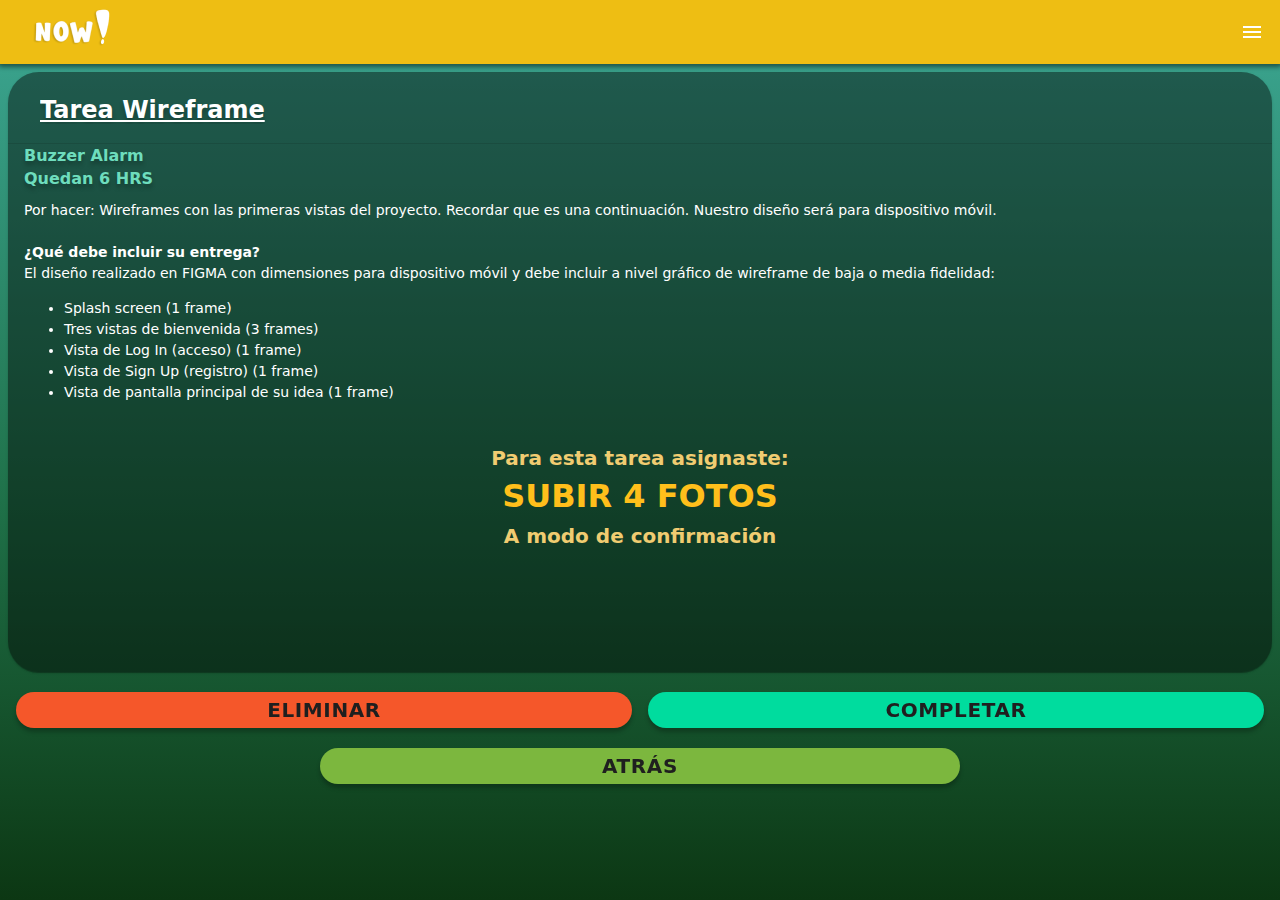
<file: index.html>
<!doctype html>
<html>
<head>
<meta charset="utf-8">
<meta name="viewport" content="width=device-width, initial-scale=1.0">
<title>Framework7</title>
<link href="css/framework7.bundle.min.css" rel="stylesheet">
<link href="https://fonts.googleapis.com/icon?family=Material+Icons" rel="stylesheet">
<link href="css/style.css" rel="stylesheet">

</head>

<body>
	
	<div id="app">
		
		<section id="nav-panel" class="panel panel-right panel-cover">
			
			<div class="block">
				
				<div class="row">
					<article class="col-40">
						<img src="img/user 1.png" alt="" class="img-fluid user1">
				
					</article>
					
					<article class="col-60">
						<h4 class="nombre">Arturo Morgan</h4>
	
					</article>
				</div>
			</div><!--block-->
			
			
			<div class="list media-list no-margin-top">
			  <ul>
				<li>
				  <a href="/perfil/" class="item-link item-content">
					<div class="item-media"><span class="material-icons">account_circle</span></div>
					  
					<div class="item-inner">
					  <div class="item-title">Perfil</div>
					</div>
				  </a>
				</li>
				  <br>
				   <br>
				  
				  
				 <li>
				  <a href="/tareas/" class="item-link item-content">
					<div class="item-media"><span class="material-icons">description</span></div>
					<div class="item-inner">
					  <div class="item-title">Tareas</div>
					</div>
				  </a>
				</li>
				  
				  <br>
				  <br>
				  
				  
				 <li>
				  <a href="/ajustes/" class="item-link item-content">
					<div class="item-media"><span class="material-icons">settings</span></div>
					<div class="item-inner">
					  <div class="item-title">Ajustes</div>
					</div>
				  </a>
				</li>
				  
				  <br>
				  <br>
				  
				  
				 <li>
				  <a href="/aboutus/" class="item-link item-content">
					<div class="item-media"><span class="material-icons">info</span></div>
					<div class="item-inner">
					  <div class="item-title">About Us</div>
					</div>
				  </a>
				</li>
				  
			  </ul>
			</div>
		</section>
			
		
		<div class="view view-main view-init">
        
			<section data-name="home" class="page">

			  <!-- Top Navbar -->
			  <nav class="navbar">
				<div class="navbar-bg"></div>
				<div class="navbar-inner">
				  	<div class="title"><img src="img/nombre 1.png" alt="now"></div>
					<div class="right">
						<a href="#" id="menu" class="link panel-open" data-panel="right">
							<i class="material-icons menu">menu</i>
						</a>
					</div>
				</div>
			  </nav>

				
				
				

			  <section class="page-content">
				  
<div class="card">	
	
<div class="card-header"><h2 class="block-title"><u>Tarea Wireframe</u></h2></div>	
	
 <div class="card-content">				  
				  <h3 class="block-header">
					  Buzzer Alarm<br>
					  Quedan 6 HRS</h3>
				  <div class="block instrucciones">
					<p>Por hacer: Wireframes con las primeras vistas del proyecto. Recordar que es una continuación.
					Nuestro diseño será para dispositivo móvil.
<br>
<br>
					<strong >¿Qué debe incluir su entrega?</strong><br>
					El diseño realizado en FIGMA con dimensiones para dispositivo móvil y debe incluir a nivel gráfico de wireframe de baja o media fidelidad:
					  <ul>
					<li>Splash screen (1 frame)</li>
					  
					<li>Tres vistas de bienvenida (3 frames)</li>
					  
					<li>Vista de Log In (acceso) (1 frame)</li>
					  
					<li>Vista de Sign Up (registro) (1 frame)</li>
					  
					<li>Vista de pantalla principal de su idea (1 frame)</li>
					</ul>	
						  </p>
					  
				  </div>
				  
				 <div class="block condiciones">
				  	
					<h4>Para esta tarea asignaste:</h4>
					<h5>SUBIR 4 FOTOS</h5>
					<h4>A modo de confirmación</h4>
				  
				  </div> 
				  


 
    <!-- Card content -->
  </div>
  <div class="card-footer"></div>
</div>
				  
				  
				  
				  <div class="block">
				    
					  <div class="row">
				  		  <article class="col-50">
						  					  
							  	<a href="/eliminar/" class="button button-fill button-round eliminar">Eliminar</a>
						  </article>
						  
				  		 <article class="col-50">
							 
						  		<a href="/fotos1/" class="button button-fill aceptar button-round">Completar</a>
						  </article>
					  </div>

				  </div>
				  
				  <a href="/tareas/" class="button button-fill button-round atras">Atrás</a>
				  
				<div class="now label check black ajuste info about tarea tareas"></div>
				  
				  
				  
			  </section> <!--/page-content -->

			</section> <!--/page -->
		</div><!--/view -->
		
		
		
	</div><!--/app -->
	
	
	<script src="js/framework7.bundle.min.js"></script>
	<script src="js/app.js"></script>
	
	
	
	
	
</body>
</html>
</file>
<file: css/style.css>
:root{
	--f7-theme-color:#5079FE;
	--f7-navbar-bg-color: #EEBE13; /*navbar*/
	--f7-navbar-link-color: #5079FE; /*navbar link*/
	--f7-navbar-text-color:#7C899F;
	--f7-bars-bg-color:#fff;/*toolbar*/
	--f7-tabbar-link-inactive-color: #333; /*link toolbar*/
	--f7-block-margin-vertical:20px;
	--f7-card-footer-border-color:transparent; 
	--f7-panel-bg-color: #EE9613;
}


.block-strong h2{
	
	text-align: center;
}

.card h2{
color: #FFF;
text-shadow: 0px 4px 4px rgba(0, 0, 0, 0.25);
font-size: 24px;
font-style: normal;
font-weight: 800;
line-height: normal;
}

h2{
	text-align: center;
	color: #FFF;
}

.material-icons.menu{
	margin-top: -45px;
	color: #FFFFFF;
}

.page-content{
	background: linear-gradient(180deg, #3DA895 0%, #1F7149 55.73%, #0C3713 100%);
}

.navbar{
	background: linear-gradient(180deg, #EEBE13 0%, #EE9613 100%);
box-shadow: 0px 4px 4px 0px rgba(0, 0, 0, 0.25);
}

ul{
	color:#fff;
}

.block.instrucciones{
	margin-bottom: 40px;
}

.card{
	border-radius: 31px;
background: rgba(0, 0, 0, 0.44);
	height: 600px;
}

.card p{
color: #FFF;
}

.card-content h4{
color: #F0CC71;
text-align: center;
font-size: 20px;
font-weight: 900;
margin-bottom: -55px;
}

.card-content h5{
color: #FFBF1B;
text-align: center;
font-size: 32px;
font-weight: 900;
margin-bottom: -25px;
}

.button.aceptar{
	background-color: #00DC9E;
color: #1F1F1F;
text-align: center;
font-size: 20px;
font-style: normal;
font-weight: 900;
letter-spacing: 0.6px;
border-radius: 34.5px;
box-shadow: 0px 4px 4px 0px rgba(0, 0, 0, 0.25);
}

.button.eliminar{
	background-color: #F5572A;
color: #1F1F1F;
text-align: center;
font-size: 20px;
font-style: normal;
font-weight: 900;
letter-spacing: 0.6px;
border-radius: 34.5px;
box-shadow: 0px 4px 4px 0px rgba(0, 0, 0, 0.25);
}

.button.eliminar1{
	background-color: #F5572A;
color: #1F1F1F;
text-align: center;
font-size: 20px;
font-style: normal;
font-weight: 900;
letter-spacing: 0.6px;
border-radius: 34.5px;
box-shadow: 0px 4px 4px 0px rgba(0, 0, 0, 0.25);
	margin: 0 25% 0 25%;	
}

.button.atras{
	background-color: #7CB73E;
color: #1F1F1F;
text-align: center;
font-size: 20px;
font-style: normal;
font-weight: 900;
letter-spacing: 0.6px;
border-radius: 34.5px;
box-shadow: 0px 4px 4px 0px rgba(0, 0, 0, 0.25);
	margin: 0 25% 0 25%;
}

.card-content h3{
color:#6EDDBD;
text-shadow: 0px 4px 4px rgba(0, 0, 0, 0.25);
font-size: 16px;
font-style: normal;
font-weight: 900;
line-height: 145.3%;
}

.card-eliminar{
background: linear-gradient(180deg, #F09B1D 0%, #F6592B 100%);
box-shadow: -4px 4px 4px 0px rgba(0, 0, 0, 0.25);
}

.row h3{
	text-align: center;
}

.shadow{
text-shadow: 0px 4px 4px rgba(0, 0, 0, 0.25);
}

img.codigo{
	margin: 0px 18% 0px 18%;
}

a{
	color: #F0CC71;
text-align: center;
font-size: 20px;
font-weight: 900;
margin-bottom: -55px;
}

img.rank{
width: 256px;
height: 256px;
margin: 30px 13% 30px 13%;
}

.card-header h4{
color: #FFF;
text-shadow: 0px 4px 4px rgba(0, 0, 0, 0.25);
font-size: 18px;
font-style: normal;
font-weight: 800;
line-height: normal;
text-align: center;
}

img.nice{
	width: 202px;
	height: 202px;
	margin: 20px 18% 20px 18%;
}

.completada{
	background-color: #FFF;
}

.block1 h2,h4{
	color:#2F4F0C;
	text-shadow: 0px 0px 0px rgba(0, 0, 0, 0);
	text-align: center;
}

h4.block1{
	color:#2F4F0C;
	text-shadow: 0px 0px 0px rgba(0, 0, 0, 0);
	text-align: center!important;
}

.button.completada{
	background-color: #00DC9E;
color: #1F1F1F;
text-align: center;
font-size: 20px;
font-style: normal;
font-weight: 900;
letter-spacing: 0.6px;
border-radius: 34.5px;
box-shadow: 0px 4px 4px 0px rgba(0, 0, 0, 0.25);
	margin: 0 25% 0 25%;
}

img.fotos{
	width: 202px;
	height: 202px;
	margin: 20px 22% 20px 22%;
}

#menu {
	padding-bottom: 10px;
}

h4.nombre{
	padding-right: 20%;
}

img.user1{
	padding-left: 20%;
}

#nav-panel .list ul{
	background-color: transparent;
}

#nav-panel .list span{
	font-size: 30px;
}

#nav-panel .list .item-title{
	text-align: left;
	padding-left: 10%;
}

.now{
	margin-top: 30px;
	padding-left:150px;
}

.label{
	margin-left: 20px;
	margin-bottom: 20px;
	font-size: 15px;
	font-weight: 900;
	color: #FFF;
}

.check{
	margin-left: 20px;
}

.black{
	color: #000000;
}

.ajuste{
	background: linear-gradient(180deg, #672500 0%, #EEBE13 100%);
}

.info{
	color: #FFFFFF;
	font-weight: 300;
	text-align: center;
}

.about{
	background: linear-gradient(180deg, #A87D3D 0%, #370C0C 100%);
}

.card.tarea{
	border-radius: 31px;
background: rgba(0, 0, 0, 0.44);
	height: 270px;
}

.tareas{
	background: linear-gradient(180deg, #7F3DA8 0%, #511F71 55.73%, #270C37 100%);
}
</file>
